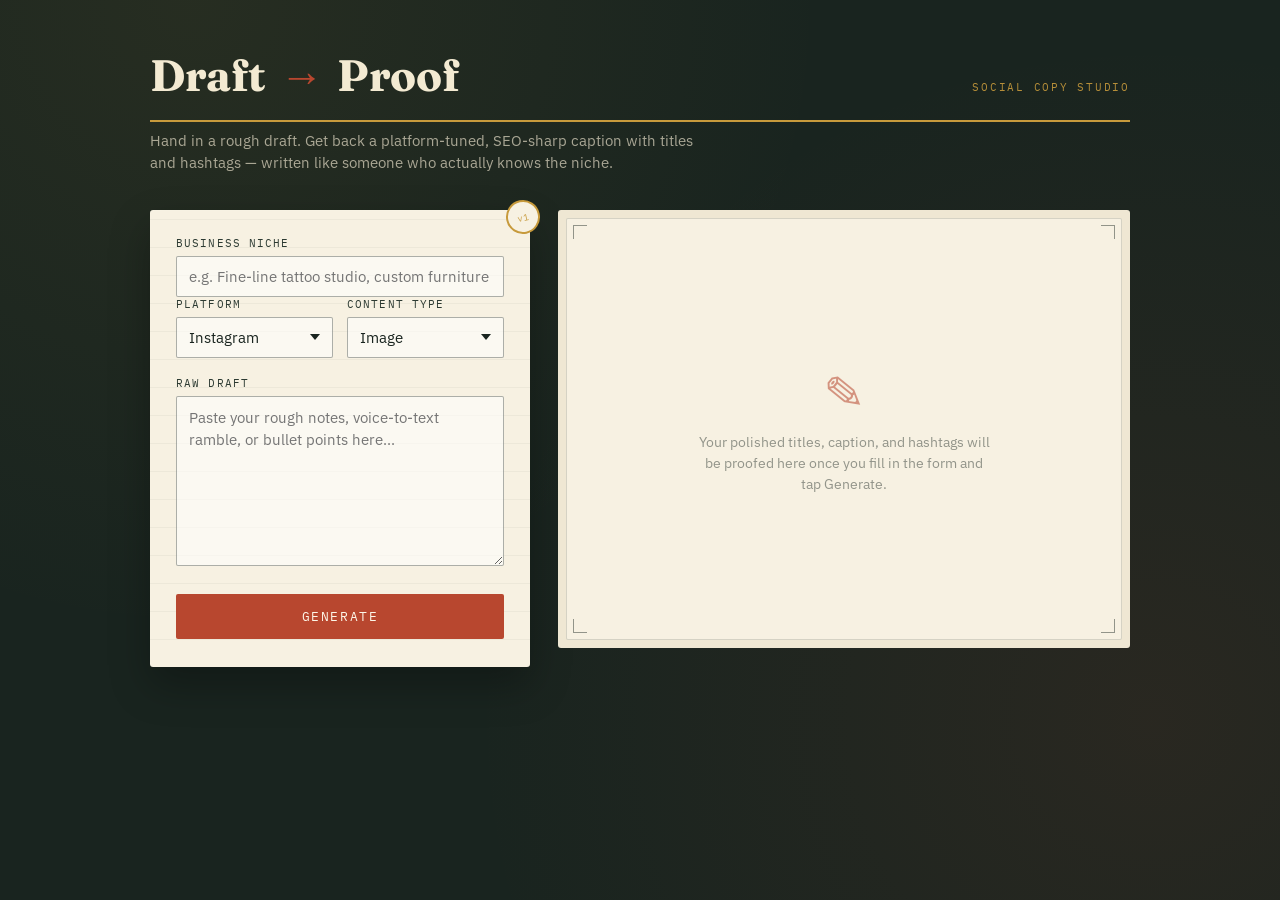
<file: AI_Copy-Studio_claude.html>
<!DOCTYPE html>
<html lang="en">
<head>
<meta charset="UTF-8">
<meta name="viewport" content="width=device-width, initial-scale=1.0">
<title>Draft → Proof — Social Copy Studio</title>
<link rel="preconnect" href="https://fonts.googleapis.com">
<link href="https://fonts.googleapis.com/css2?family=Fraunces:opsz,wght@9..144,400;9..144,600;9..144,700&family=IBM+Plex+Sans:wght@400;500;600&family=IBM+Plex+Mono:wght@400;500&display=swap" rel="stylesheet">
<style>
  :root{
    --ink:#19241f;
    --ink-soft:#2c3a32;
    --paper:#efe7d3;
    --paper-card:#f7f1e2;
    --pen:#b8472f;
    --pen-dark:#8f3623;
    --gold:#c79a3c;
    --line: rgba(25,36,31,0.18);
    --text-on-ink:#f3ead2;
  }
  *{box-sizing:border-box;}
  html,body{margin:0;padding:0;}
  body{
    background:var(--ink);
    background-image:
      radial-gradient(circle at 15% 0%, rgba(199,154,60,0.08), transparent 45%),
      radial-gradient(circle at 90% 80%, rgba(184,71,47,0.10), transparent 50%);
    color:var(--text-on-ink);
    font-family:'IBM Plex Sans', sans-serif;
    min-height:100vh;
    padding:48px 24px 80px;
  }
  .wrap{max-width:980px;margin:0 auto;}

  header.masthead{
    display:flex;
    align-items:baseline;
    justify-content:space-between;
    border-bottom:2px solid var(--gold);
    padding-bottom:18px;
    margin-bottom:8px;
    flex-wrap:wrap;
    gap:10px;
  }
  .masthead-title{
    font-family:'Fraunces', serif;
    font-weight:700;
    font-size:clamp(28px, 4vw, 44px);
    letter-spacing:-0.01em;
    margin:0;
    display:flex;
    align-items:center;
    gap:14px;
  }
  .masthead-title .arrow{color:var(--pen); font-weight:400;}
  .masthead-tag{
    font-family:'IBM Plex Mono', monospace;
    font-size:11px;
    letter-spacing:0.16em;
    text-transform:uppercase;
    color:var(--gold);
    opacity:0.9;
  }
  .sub{
    font-size:14.5px;
    color:rgba(243,234,210,0.65);
    margin:6px 0 36px;
    max-width:560px;
    line-height:1.5;
  }

  .grid{
    display:grid;
    grid-template-columns: 1fr;
    gap:28px;
  }
  @media(min-width: 880px){
    .grid{grid-template-columns: 380px 1fr; align-items:start;}
  }

  .card{
    background:var(--paper-card);
    color:var(--ink);
    border-radius:3px;
    padding:26px 26px 28px;
    box-shadow: 0 18px 40px rgba(0,0,0,0.28), 0 1px 0 rgba(255,255,255,0.04) inset;
    position:relative;
  }
  .card::before{
    content:"";
    position:absolute; inset:0;
    border-radius:3px;
    background-image: repeating-linear-gradient(0deg, transparent, transparent 27px, var(--line) 28px);
    opacity:0.5;
    pointer-events:none;
  }
  .form-card{position:sticky; top:24px;}

  label{
    display:block;
    font-family:'IBM Plex Mono', monospace;
    font-size:11px;
    letter-spacing:0.1em;
    text-transform:uppercase;
    color:var(--ink-soft);
    margin-bottom:6px;
    margin-top:18px;
  }
  label:first-of-type{margin-top:0;}

  input[type=text], select, textarea{
    width:100%;
    font-family:'IBM Plex Sans', sans-serif;
    font-size:15px;
    color:var(--ink);
    background:rgba(255,255,255,0.55);
    border:1px solid rgba(25,36,31,0.35);
    border-radius:2px;
    padding:10px 12px;
    outline:none;
    transition:border-color 0.15s, background 0.15s;
    position:relative;
  }
  input[type=text]:focus, select:focus, textarea:focus{
    border-color:var(--pen);
    background:#fff;
    box-shadow:0 0 0 3px rgba(184,71,47,0.15);
  }
  textarea{
    min-height:170px;
    resize:vertical;
    line-height:1.5;
  }
  select{appearance:none; background-image:url("data:image/svg+xml;utf8,<svg xmlns='http://www.w3.org/2000/svg' width='10' height='6'><path d='M0 0 L5 6 L10 0 Z' fill='%2319241f'/></svg>"); background-repeat:no-repeat; background-position:right 12px center; padding-right:30px;}

  .row2{display:grid; grid-template-columns:1fr 1fr; gap:14px;}

  button#generate{
    margin-top:24px;
    width:100%;
    background:var(--pen);
    color:#fdf6e8;
    border:none;
    border-radius:2px;
    padding:14px 18px;
    font-family:'IBM Plex Mono', monospace;
    font-size:13px;
    letter-spacing:0.12em;
    text-transform:uppercase;
    cursor:pointer;
    position:relative;
    transition:transform 0.08s, background 0.15s;
  }
  button#generate:hover{background:var(--pen-dark);}
  button#generate:active{transform:translateY(1px);}
  button#generate:disabled{opacity:0.55; cursor:wait;}

  .stamp-corner{
    position:absolute; top:-10px; right:-10px;
    width:34px;height:34px;
    border:2px solid var(--gold);
    border-radius:50%;
    display:flex;align-items:center;justify-content:center;
    background:var(--paper-card);
    font-family:'IBM Plex Mono', monospace;
    font-size:9px;
    color:var(--gold);
    transform:rotate(-12deg);
    letter-spacing:0.05em;
  }

  /* Output / proof sheet */
  .proof{
    background:var(--paper);
    border-radius:3px;
    min-height:420px;
    padding:8px;
    position:relative;
  }
  .proof-inner{
    background:var(--paper-card);
    border:1px solid rgba(25,36,31,0.15);
    border-radius:2px;
    padding:30px 32px;
    color:var(--ink);
    min-height:404px;
    position:relative;
  }
  .crop{
    position:absolute; width:14px; height:14px;
    border-top:1.5px solid var(--ink); border-left:1.5px solid var(--ink);
    opacity:0.45;
  }
  .crop.tl{top:6px;left:6px;}
  .crop.tr{top:6px;right:6px; transform:rotate(90deg);}
  .crop.bl{bottom:6px;left:6px; transform:rotate(-90deg);}
  .crop.br{bottom:6px;right:6px; transform:rotate(180deg);}

  .empty-state{
    display:flex;
    flex-direction:column;
    align-items:center;
    justify-content:center;
    text-align:center;
    height:360px;
    color:rgba(25,36,31,0.45);
    gap:10px;
  }
  .empty-state .mark{
    font-family:'Fraunces', serif;
    font-size:48px;
    color:var(--pen);
    opacity:0.55;
    transform:rotate(-6deg);
  }
  .empty-state p{margin:0; font-size:14px; max-width:300px; line-height:1.5;}

  .proof-section{margin-bottom:26px;}
  .proof-section:last-child{margin-bottom:0;}
  .proof-label{
    font-family:'IBM Plex Mono', monospace;
    font-size:11px;
    letter-spacing:0.14em;
    text-transform:uppercase;
    color:var(--pen);
    margin-bottom:10px;
    display:flex;
    align-items:center;
    gap:8px;
  }
  .proof-label::after{
    content:"";
    flex:1;
    height:1px;
    background:repeating-linear-gradient(to right, var(--pen) 0, var(--pen) 4px, transparent 4px, transparent 8px);
    opacity:0.5;
  }
  .titles-list{margin:0; padding-left:0; list-style:none;}
  .titles-list li{
    font-family:'Fraunces', serif;
    font-size:18px;
    line-height:1.4;
    padding:8px 0 8px 30px;
    position:relative;
    border-bottom:1px dashed rgba(25,36,31,0.18);
  }
  .titles-list li:last-child{border-bottom:none;}
  .titles-list li::before{
    content: counter(li) ".";
    counter-increment: li;
    position:absolute; left:0; top:9px;
    font-family:'IBM Plex Mono', monospace;
    font-size:13px;
    color:var(--gold);
  }
  .titles-list{counter-reset: li;}

  .caption-text{
    font-size:15.5px;
    line-height:1.7;
    white-space:pre-wrap;
    font-family:'IBM Plex Sans', sans-serif;
  }

  .hashtags{
    display:flex;
    flex-wrap:wrap;
    gap:8px;
    font-family:'IBM Plex Mono', monospace;
    font-size:13px;
  }
  .hashtags span{
    background:rgba(184,71,47,0.08);
    border:1px solid rgba(184,71,47,0.35);
    color:var(--pen-dark);
    padding:4px 9px;
    border-radius:2px;
  }

  .copy-btn{
    margin-top:18px;
    font-family:'IBM Plex Mono', monospace;
    font-size:11px;
    letter-spacing:0.08em;
    text-transform:uppercase;
    background:none;
    border:1px solid rgba(25,36,31,0.4);
    color:var(--ink);
    padding:8px 14px;
    border-radius:2px;
    cursor:pointer;
  }
  .copy-btn:hover{background:rgba(25,36,31,0.06);}

  .section-head{
    display:flex;
    align-items:center;
    justify-content:space-between;
    gap:10px;
    margin-bottom:10px;
  }
  .section-head .proof-label{margin-bottom:0; flex:1;}
  .copy-mini{
    font-family:'IBM Plex Mono', monospace;
    font-size:10px;
    letter-spacing:0.06em;
    text-transform:uppercase;
    background:none;
    border:1px solid rgba(25,36,31,0.3);
    color:var(--ink-soft);
    padding:4px 9px;
    border-radius:2px;
    cursor:pointer;
    white-space:nowrap;
    flex-shrink:0;
    transition:background 0.15s, color 0.15s, border-color 0.15s;
  }
  .copy-mini:hover{background:rgba(184,71,47,0.1); border-color:var(--pen); color:var(--pen-dark);}
  .copy-mini.copied{background:var(--pen); border-color:var(--pen); color:#fdf6e8;}

  /* Trend Watch panel */
  .trends-card{
    background:var(--paper-card);
    border-radius:3px;
    padding:26px 28px 28px;
    margin-top:28px;
    box-shadow: 0 18px 40px rgba(0,0,0,0.28);
    display:none;
  }
  .trends-head{
    display:flex;
    align-items:baseline;
    justify-content:space-between;
    margin-bottom:4px;
    flex-wrap:wrap;
    gap:8px;
  }
  .trends-title{
    font-family:'Fraunces', serif;
    font-weight:600;
    font-size:21px;
    color:var(--ink);
    margin:0;
  }
  .trends-sub{
    font-family:'IBM Plex Mono', monospace;
    font-size:10.5px;
    letter-spacing:0.1em;
    text-transform:uppercase;
    color:var(--pen);
    opacity:0.85;
  }
  .trends-note{
    font-size:13px;
    color:rgba(25,36,31,0.55);
    margin:6px 0 18px;
    max-width:520px;
    line-height:1.5;
  }
  .trend-list{margin:0; padding:0; list-style:none; counter-reset: tr;}
  .trend-item{
    counter-increment: tr;
    display:grid;
    grid-template-columns: 32px 1fr;
    gap:14px;
    padding:13px 0;
    border-bottom:1px dashed rgba(25,36,31,0.18);
  }
  .trend-item:last-child{border-bottom:none;}
  .trend-num{
    font-family:'Fraunces', serif;
    font-size:22px;
    color:var(--gold);
    line-height:1;
  }
  .trend-num::before{content: counter(tr);}
  .trend-title{
    font-family:'IBM Plex Sans', sans-serif;
    font-weight:600;
    font-size:14.5px;
    color:var(--ink);
    margin:0 0 3px;
  }
  .trend-note{
    font-size:13.5px;
    color:rgba(25,36,31,0.7);
    line-height:1.5;
    margin:0;
  }
  .trends-loading{
    font-size:13.5px;
    color:rgba(25,36,31,0.5);
    font-family:'IBM Plex Mono', monospace;
  }

  .error-msg{
    color:var(--pen-dark);
    background:rgba(184,71,47,0.08);
    border:1px solid rgba(184,71,47,0.3);
    padding:12px 14px;
    border-radius:2px;
    font-size:13.5px;
    margin-top:14px;
  }

  .spinner{
    display:inline-block;
    width:13px;height:13px;
    border:2px solid rgba(253,246,232,0.4);
    border-top-color:#fdf6e8;
    border-radius:50%;
    animation:spin 0.7s linear infinite;
    margin-right:8px;
    vertical-align:-2px;
  }
  @keyframes spin{to{transform:rotate(360deg);}}

  @media (prefers-reduced-motion: reduce){
    .spinner{animation:none;}
    button#generate, .copy-btn{transition:none;}
  }
</style>
</head>
<body>
<div class="wrap">

  <header class="masthead">
    <h1 class="masthead-title">Draft<span class="arrow">→</span>Proof</h1>
    <span class="masthead-tag">Social Copy Studio</span>
  </header>
  <p class="sub">Hand in a rough draft. Get back a platform-tuned, SEO-sharp caption with titles and hashtags — written like someone who actually knows the niche.</p>

  <div class="grid">
    <div class="card form-card">
      <div class="stamp-corner">v1</div>

      <label for="niche">Business Niche</label>
      <input type="text" id="niche" placeholder="e.g. Fine-line tattoo studio, custom furniture maker, floral design">

      <div class="row2">
        <div>
          <label for="platform">Platform</label>
          <select id="platform">
            <option value="Instagram">Instagram</option>
            <option value="Facebook">Facebook</option>
            <option value="TikTok">TikTok</option>
            <option value="YouTube">YouTube</option>
          </select>
        </div>
        <div>
          <label for="contentType">Content Type</label>
          <select id="contentType">
            <option value="Image">Image</option>
            <option value="Short Video (Reels/TikTok/Shorts)">Short Video</option>
            <option value="Long Video (YouTube/Facebook Watch)">Long Video</option>
          </select>
        </div>
      </div>

      <label for="draft">Raw Draft</label>
      <textarea id="draft" placeholder="Paste your rough notes, voice-to-text ramble, or bullet points here..."></textarea>

      <button id="generate" onclick="generateCopy()">Generate</button>
    </div>

    <div class="proof">
      <div class="proof-inner" id="proofInner">
        <div class="crop tl"></div><div class="crop tr"></div><div class="crop bl"></div><div class="crop br"></div>
        <div class="empty-state" id="emptyState">
          <div class="mark">✎</div>
          <p>Your polished titles, caption, and hashtags will be proofed here once you fill in the form and tap Generate.</p>
        </div>
        <div id="results" style="display:none;"></div>
      </div>
    </div>
  </div>

  <div class="trends-card" id="trendsCard">
    <div class="trends-head">
      <h2 class="trends-title">Trend Watch</h2>
      <span class="trends-sub">Inspiration for what's next</span>
    </div>
    <p class="trends-note">The 5 latest trends moving through your niche right now — pulled live, not memorized. Use them to seed your next post or project.</p>
    <div id="trendsBody"><p class="trends-loading">Scanning the wires...</p></div>
  </div>
</div>

<script>
const SYSTEM_PROMPT = `You are an elite Social Media Manager and SEO Copywriter specializing in visual arts, design, and small local businesses. Your job is to take the user's raw, unpolished text draft and transform it into a highly engaging, SEO-optimized masterpiece.

You must adapt the final output based on the Target Platform, Content Type, and the specific Business Niche, while staying true to the core message of the user's original draft.

### ADAPTATION RULES:
**1. Tone & Authenticity (Crucial for Creators/Small Businesses):**
*   Do not sound like a corporate robot. The tone should be authentic, passionate, and professional. 
*   Elevate the vocabulary to sound authoritative in their niche (e.g., using proper art, design, or business terminology).
**2. By Content Type:**
*   **Image:** Focus on visual storytelling. Expand on the user's draft by describing the "vibe" or effort behind the work. End with a strong Call-to-Action (CTA) driving bookings, DMs, or inquiries.
*   **Short Video (Reels/TikTok/Shorts):** Strip the fluff. The first line must be a massive hook. Use the user's draft to create a punchy, fast-paced caption that keeps people watching.
*   **Long Video (YouTube/Facebook Watch):** Expand the user's draft into a rich, SEO-heavy description. Include a structured overview, searchable keywords, and natural spaces for timestamps or portfolio links.
**3. By Target Platform:**
*   **Facebook:** Conversational and community-driven. Focus on building trust with local clients.
*   **Instagram:** Aesthetic and highly visual. Use strategic line breaks, relevant emojis, and focus heavily on aesthetics and lifestyle.
*   **TikTok:** Raw, trendy, and native. Very conversational, focusing on the "behind-the-scenes" or the process.
*   **YouTube:** Highly structured. The first two lines must summarize the user's draft perfectly before the "Show More" fold.
### OUTPUT FORMAT:
Return ONLY the following elements, and respond ONLY with a valid JSON object (no markdown fences, no preamble) with exactly these keys:
{
  "titles": ["title1", "title2", "title3"],
  "caption": "the full polished caption/description as a single string with real line breaks",
  "hashtags": ["#tag1", "#tag2", ...]
}
Provide 3 titles. Provide 10-15 hashtags mixing broad industry tags, niche-specific tags, and placeholders for local tags like #[City]Tattoo or #[City]Business.`;

async function generateCopy(){
  const niche = document.getElementById('niche').value.trim();
  const platform = document.getElementById('platform').value;
  const contentType = document.getElementById('contentType').value;
  const draft = document.getElementById('draft').value.trim();

  const btn = document.getElementById('generate');
  const emptyState = document.getElementById('emptyState');
  const results = document.getElementById('results');

  if(!draft){
    showError("Add a raw draft before generating — even a messy one.");
    return;
  }

  btn.disabled = true;
  btn.innerHTML = '<span class="spinner"></span>Proofing...';
  emptyState.style.display = 'none';
  results.style.display = 'block';
  results.innerHTML = '<p style="color:rgba(25,36,31,0.5); font-size:14px;">Marking up your draft...</p>';

  const userMessage = `Business Niche: ${niche || "Not specified"}
Target Platform: ${platform}
Content Type: ${contentType}

Raw Draft:
"""
${draft}
"""`;

  try{
    const response = await fetch("https://api.anthropic.com/v1/messages", {
      method: "POST",
      headers: { "Content-Type": "application/json" },
      body: JSON.stringify({
        model: "claude-sonnet-4-6",
        max_tokens: 1000,
        system: SYSTEM_PROMPT,
        messages: [
          { role: "user", content: userMessage }
        ]
      })
    });

    if(!response.ok){
      throw new Error("Request failed with status " + response.status);
    }

    const data = await response.json();
    const text = data.content.map(b => b.text || "").join("\n").trim();
    const clean = text.replace(/^```json\s*/i, "").replace(/^```\s*/,"").replace(/```$/,"").trim();

    let parsed;
    try{
      parsed = JSON.parse(clean);
    }catch(e){
      throw new Error("Could not read the response format.");
    }

    renderResults(parsed);
    fetchTrends(niche);

  }catch(err){
    console.error(err);
    showError("Something went wrong generating your copy. Please try again.");
    emptyState.style.display = 'flex';
    results.style.display = 'none';
  }finally{
    btn.disabled = false;
    btn.innerHTML = 'Generate';
  }
}

let lastResult = null;

function renderResults(parsed){
  const results = document.getElementById('results');
  const titles = Array.isArray(parsed.titles) ? parsed.titles : [];
  const caption = parsed.caption || "";
  const hashtags = Array.isArray(parsed.hashtags) ? parsed.hashtags : [];
  lastResult = { titles, caption, hashtags };

  results.innerHTML = `
    <div class="proof-section">
      <div class="section-head">
        <div class="proof-label">Optimized Titles</div>
        <button class="copy-mini" onclick="copySection('titles', this)">Copy</button>
      </div>
      <ol class="titles-list">
        ${titles.map(t => `<li>${escapeHtml(t)}</li>`).join('')}
      </ol>
    </div>
    <div class="proof-section">
      <div class="section-head">
        <div class="proof-label">Polished Caption / Description</div>
        <button class="copy-mini" onclick="copySection('caption', this)">Copy</button>
      </div>
      <div class="caption-text">${escapeHtml(caption)}</div>
    </div>
    <div class="proof-section">
      <div class="section-head">
        <div class="proof-label">Trending &amp; Local SEO Hashtags</div>
        <button class="copy-mini" onclick="copySection('hashtags', this)">Copy</button>
      </div>
      <div class="hashtags">
        ${hashtags.map(h => `<span>${escapeHtml(h)}</span>`).join('')}
      </div>
    </div>
    <button class="copy-btn" onclick="copySection('all', this)">Copy full proof</button>
  `;
}

function copySection(type, btnEl){
  if(!lastResult) return;
  let text = "";
  if(type === 'titles') text = lastResult.titles.join('\n');
  else if(type === 'caption') text = lastResult.caption;
  else if(type === 'hashtags') text = lastResult.hashtags.join(' ');
  else text = `${lastResult.titles.join('\n')}\n\n${lastResult.caption}\n\n${lastResult.hashtags.join(' ')}`;

  navigator.clipboard.writeText(text).then(()=>{
    if(!btnEl) return;
    const old = btnEl.textContent;
    btnEl.textContent = 'Copied';
    btnEl.classList.add('copied');
    setTimeout(()=>{ btnEl.textContent = old; btnEl.classList.remove('copied'); }, 1400);
  });
}

function showError(msg){
  const results = document.getElementById('results');
  results.style.display = 'block';
  results.innerHTML = `<div class="error-msg">${escapeHtml(msg)}</div>`;
}

function escapeHtml(str){
  return String(str)
    .replace(/&/g,'&amp;')
    .replace(/</g,'&lt;')
    .replace(/>/g,'&gt;')
    .replace(/\n/g,'<br>');
}

async function fetchTrends(niche){
  const trendsCard = document.getElementById('trendsCard');
  const trendsBody = document.getElementById('trendsBody');
  trendsCard.style.display = 'block';
  trendsBody.innerHTML = '<p class="trends-loading">Scanning the wires...</p>';

  const nicheLabel = niche || "small creative and visual-arts businesses";
  const prompt = `Find the 5 latest social media and marketing trends right now that are relevant to this business niche: "${nicheLabel}". For each one, give a short punchy title (max 6 words) and one sentence on how a small business or creator in this niche could use it for inspiration on their next post or project. Respond ONLY with a valid JSON object, no markdown fences, no preamble, in exactly this format: {"trends":[{"title":"...","note":"..."},{"title":"...","note":"..."},{"title":"...","note":"..."},{"title":"...","note":"..."},{"title":"...","note":"..."}]}`;

  try{
    const response = await fetch("https://api.anthropic.com/v1/messages", {
      method: "POST",
      headers: { "Content-Type": "application/json" },
      body: JSON.stringify({
        model: "claude-sonnet-4-6",
        max_tokens: 1000,
        messages: [
          { role: "user", content: prompt }
        ],
        tools: [
          { type: "web_search_20250305", name: "web_search" }
        ]
      })
    });

    if(!response.ok){
      throw new Error("Request failed with status " + response.status);
    }

    const data = await response.json();
    const text = data.content
      .map(item => (item.type === "text" ? item.text : ""))
      .filter(Boolean)
      .join("\n")
      .trim();
    const clean = text.replace(/^```json\s*/i, "").replace(/^```\s*/,"").replace(/```$/,"").trim();

    const parsed = JSON.parse(clean);
    const trends = Array.isArray(parsed.trends) ? parsed.trends.slice(0,5) : [];

    if(trends.length === 0){
      trendsBody.innerHTML = '<p class="trends-loading">No clear trends surfaced this time — try again in a bit.</p>';
      return;
    }

    trendsBody.innerHTML = `
      <ol class="trend-list">
        ${trends.map(t => `
          <li class="trend-item">
            <span class="trend-num"></span>
            <div>
              <p class="trend-title">${escapeHtml(t.title || "")}</p>
              <p class="trend-note">${escapeHtml(t.note || "")}</p>
            </div>
          </li>
        `).join('')}
      </ol>
    `;

  }catch(err){
    console.error(err);
    trendsBody.innerHTML = '<p class="trends-loading">Could not pull trends right now. Please try generating again.</p>';
  }
}
</script>
</body>
</html>
</file>
